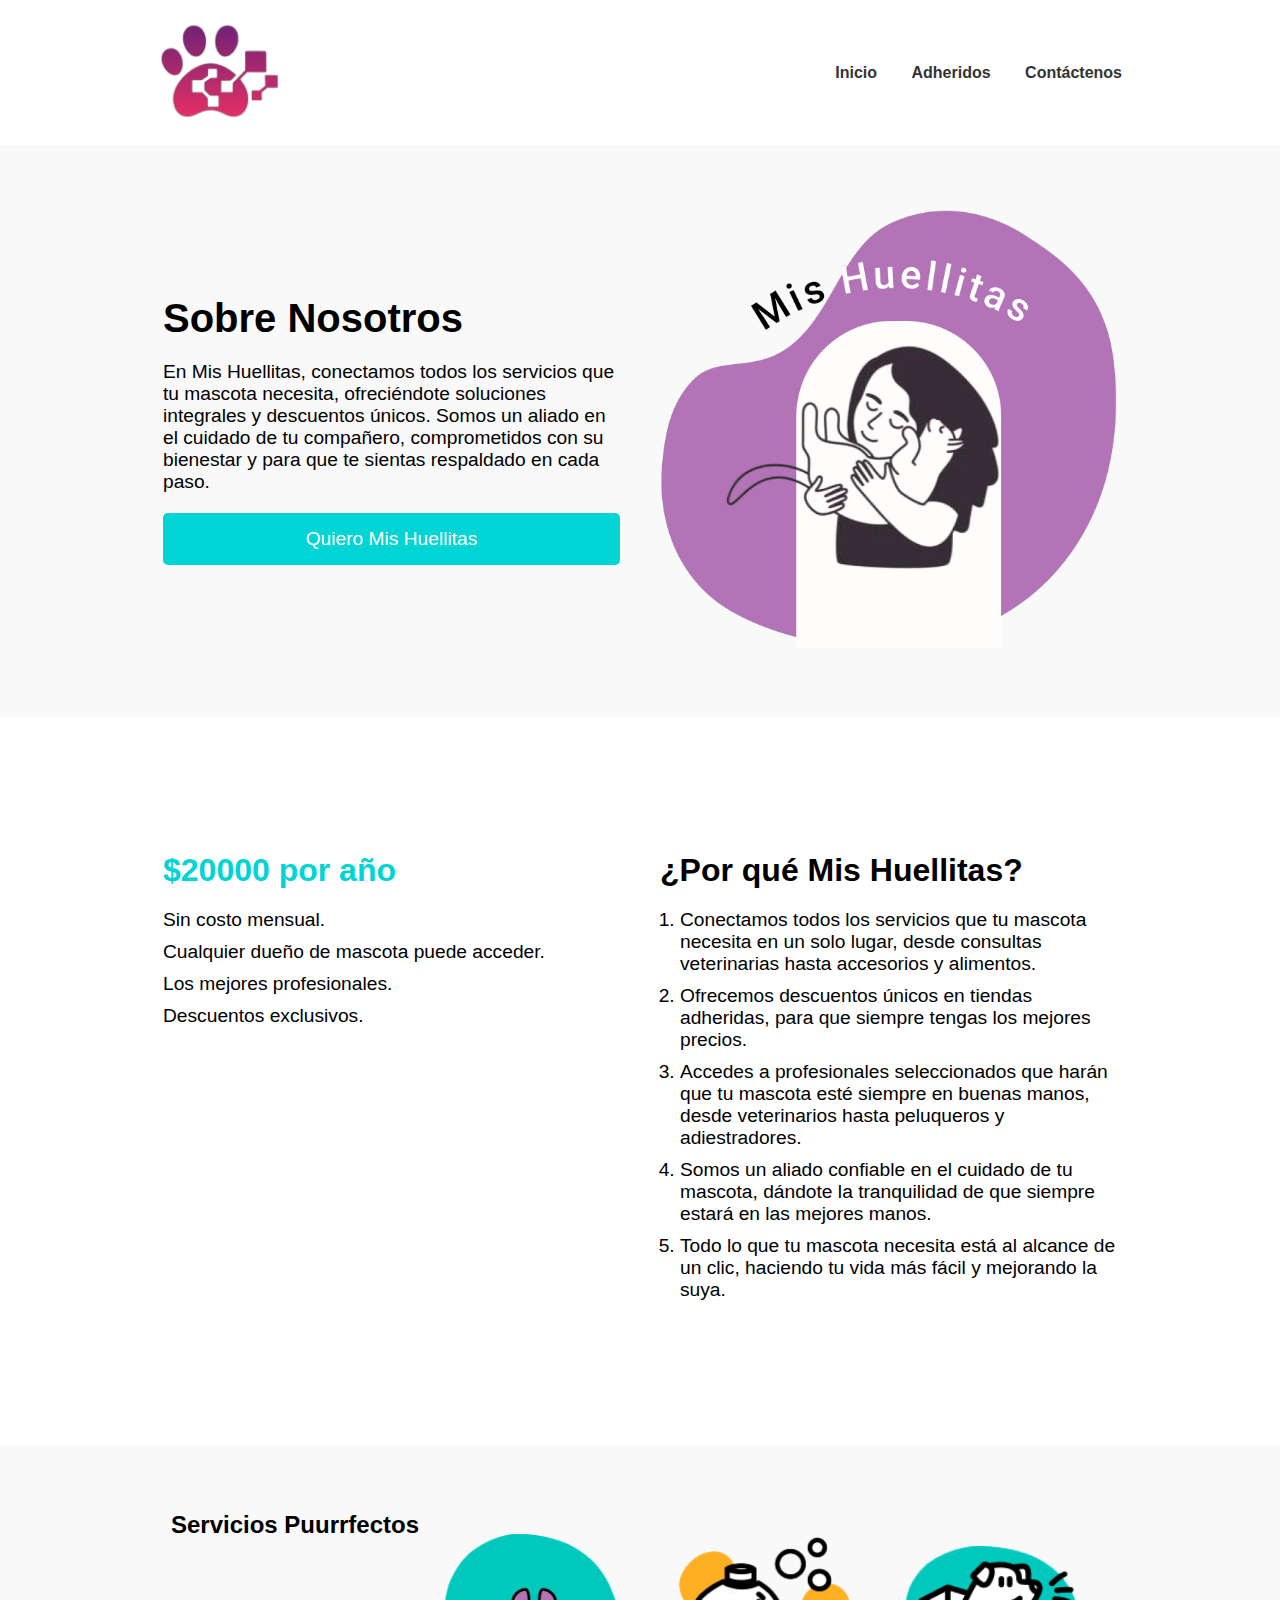
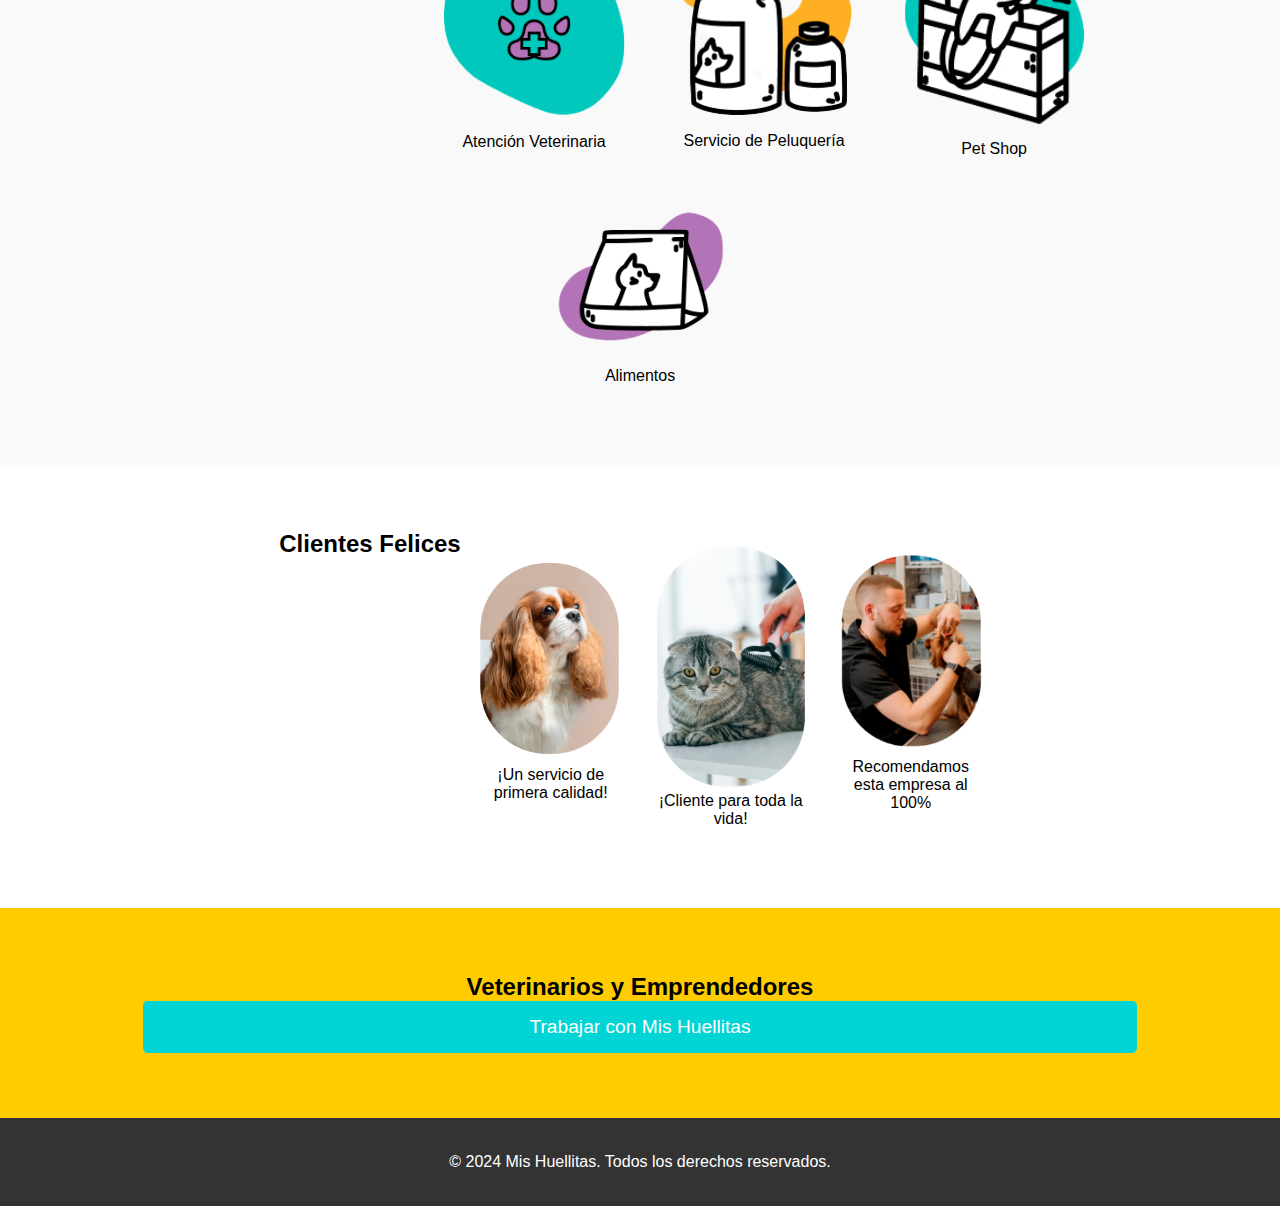
<file: index.html>
<!DOCTYPE html>
<html lang="es">
<head>
    <meta charset="UTF-8">
    <meta name="viewport" content="width=device-width, initial-scale=1.0">
    <title>Mis Huellitas</title>
    <link rel="stylesheet" href="styles.css">
</head>
<body>
    <!-- Header -->
    <header>
        <div class="container header-container">
            <div class="logo">
                <img src="img/logo.png" alt="Mis Huellitas">
            </div>
            <nav class="menu">
                <a href="index.html">Inicio</a>
                <a href="adheridos.html">Adheridos</a>
                <a href="inscripcion.html">Contáctenos</a>
            </nav>
        </div>
    </header>
    

    <!-- Sección Sobre Nosotros -->
    <section class="sobre-nosotros">
        <div class="container">
            <div class="column texto">
                <h2>Sobre Nosotros</h2>
                <p>En Mis Huellitas, conectamos todos los servicios que tu mascota necesita, ofreciéndote soluciones integrales y descuentos únicos. Somos un aliado en el cuidado de tu compañero, comprometidos con su bienestar y para que te sientas respaldado en cada paso.</p>
                <button class="cta" href="inscripcion.html">Quiero Mis Huellitas</button>
            </div>
            <div class="column imagen">
                <img src="img/mishuellitas.png" alt="Mis Huellitas">
            </div>
        </div>
    </section>

    <!-- Por qué elegirnos -->
    <section class="por-que-elegirnos">
        <div class="container">
            <div class="column texto">
                <div class="precio">
                    <h3>$20000 por año</h3>
                    <ul>
                        <li>Sin costo mensual.</li>
                        <li>Cualquier dueño de mascota puede acceder.</li>
                        <li>Los mejores profesionales.</li>
                        <li>Descuentos exclusivos.</li>
                    </ul>
                </div>
            </div>
            <div class="column lista">
                <h3>¿Por qué Mis Huellitas?</h3>
                <ol>
                    <li>Conectamos todos los servicios que tu mascota necesita en un solo lugar, desde consultas veterinarias hasta accesorios y alimentos.</li>
                    <li>Ofrecemos descuentos únicos en tiendas adheridas, para que siempre tengas los mejores precios.</li>
                    <li>Accedes a profesionales seleccionados que harán que tu mascota esté siempre en buenas manos, desde veterinarios hasta peluqueros y adiestradores.</li>
                    <li>Somos un aliado confiable en el cuidado de tu mascota, dándote la tranquilidad de que siempre estará en las mejores manos.</li>
                    <li>Todo lo que tu mascota necesita está al alcance de un clic, haciendo tu vida más fácil y mejorando la suya.</li>
                </ol>
            </div>
        </div>
    </section>

    <!-- Servicios -->
    <section class="servicios">
        <div class="container">
            <h2>Servicios Puurrfectos</h2>
            <div class="servicio">
                <img src="img/atencion.png" alt="Atención Veterinaria">
                <p>Atención Veterinaria</p>
            </div>
            <div class="servicio">
                <img src="img/servicios.png" alt="Servicio de Peluquería">
                <p>Servicio de Peluquería</p>
            </div>
            <div class="servicio">
                <img src="img/pets.png" alt="Pet Shop">
                <p>Pet Shop</p>
            </div>
            <div class="servicio">
                <img src="img/alimentos.png" alt="Alimentos">
                <p>Alimentos</p>
            </div>
        </div>
    </section>

    <!-- Clientes Felices -->
    <section class="clientes-felices">
        <div class="container">
            <h2>Clientes Felices</h2>
            <div class="cliente">
                <img src="img/cliente1.png" alt="Cliente feliz 1">
                <p>¡Un servicio de primera calidad!</p>
            </div>
            <div class="cliente">
                <img src="img/cliente2.png" alt="Cliente feliz 2">
                <p>¡Cliente para toda la vida!</p>
            </div>
            <div class="cliente">
                <img src="img/cliente3.png" alt="Cliente feliz 3">
                <p>Recomendamos esta empresa al 100%</p>
            </div>
        </div>
    </section>

    <!-- Veterinarios y Emprendedores -->
    <section class="veterinarios-emprendedores">
        <div class="container">
            <h2>Veterinarios y Emprendedores</h2>
            <button class="cta" href="inscripcion.html">Trabajar con Mis Huellitas</button>
        </div>
    </section>

    <!-- Footer -->
    <footer>
        <div class="container">
            <p>&copy; 2024 Mis Huellitas. Todos los derechos reservados.</p>
        </div>
    </footer>
</body>
</html>
</file>
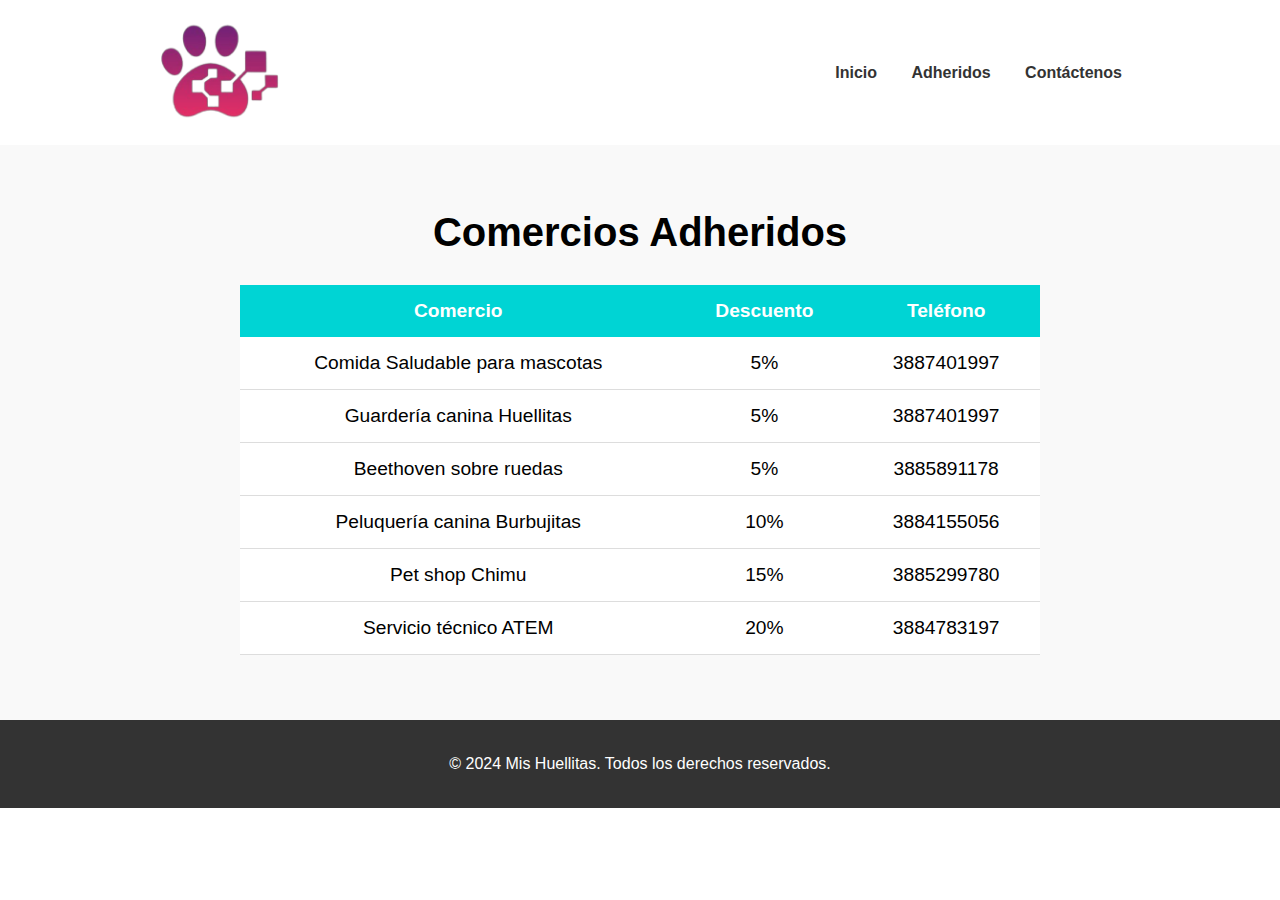
<file: adheridos.html>
<!DOCTYPE html>
<html lang="es">
<head>
    <meta charset="UTF-8">
    <meta name="viewport" content="width=device-width, initial-scale=1.0">
    <title>Adheridos - Mis Huellitas</title>
    <link rel="stylesheet" href="styles.css">
</head>
<body>
    <!-- Header -->
    <header>
        <div class="container header-container">
            <div class="logo">
                <img src="img/logo.png" alt="Mis Huellitas">
            </div>
            <nav class="menu">
                <a href="index.html">Inicio</a>
                <a href="adheridos.html">Adheridos</a>
                <a href="inscripcion.html">Contáctenos</a>
            </nav>
        </div>
    </header>

    <!-- Sección Adheridos -->
    <section class="adheridos">
        <div class="container">
            <h2>Comercios Adheridos</h2>
            <table>
                <thead>
                    <tr>
                        <th>Comercio</th>
                        <th>Descuento</th>
                        <th>Teléfono</th>
                    </tr>
                </thead>
                <tbody>
                    <tr>
                        <td>Comida Saludable para mascotas</td>
                        <td>5%</td>
                        <td>3887401997</td>
                    </tr>
                    <tr>
                        <td>Guardería canina Huellitas</td>
                        <td>5%</td>
                        <td>3887401997</td>
                    </tr>
                    <tr>
                        <td>Beethoven sobre ruedas</td>
                        <td>5%</td>
                        <td>3885891178</td>
                    </tr>
                    <tr>
                        <td>Peluquería canina Burbujitas</td>
                        <td>10%</td>
                        <td>3884155056</td>
                    </tr>
                    <tr>
                        <td>Pet shop Chimu</td>
                        <td>15%</td>
                        <td>3885299780</td>
                    </tr>
                    <tr>
                        <td>Servicio técnico ATEM</td>
                        <td>20%</td>
                        <td>3884783197</td>
                    </tr>
                </tbody>
            </table>
        </div>
    </section>

    <footer>
        <div class="container">
            <p>&copy; 2024 Mis Huellitas. Todos los derechos reservados.</p>
        </div>
    </footer>
</body>
</html>
</file>
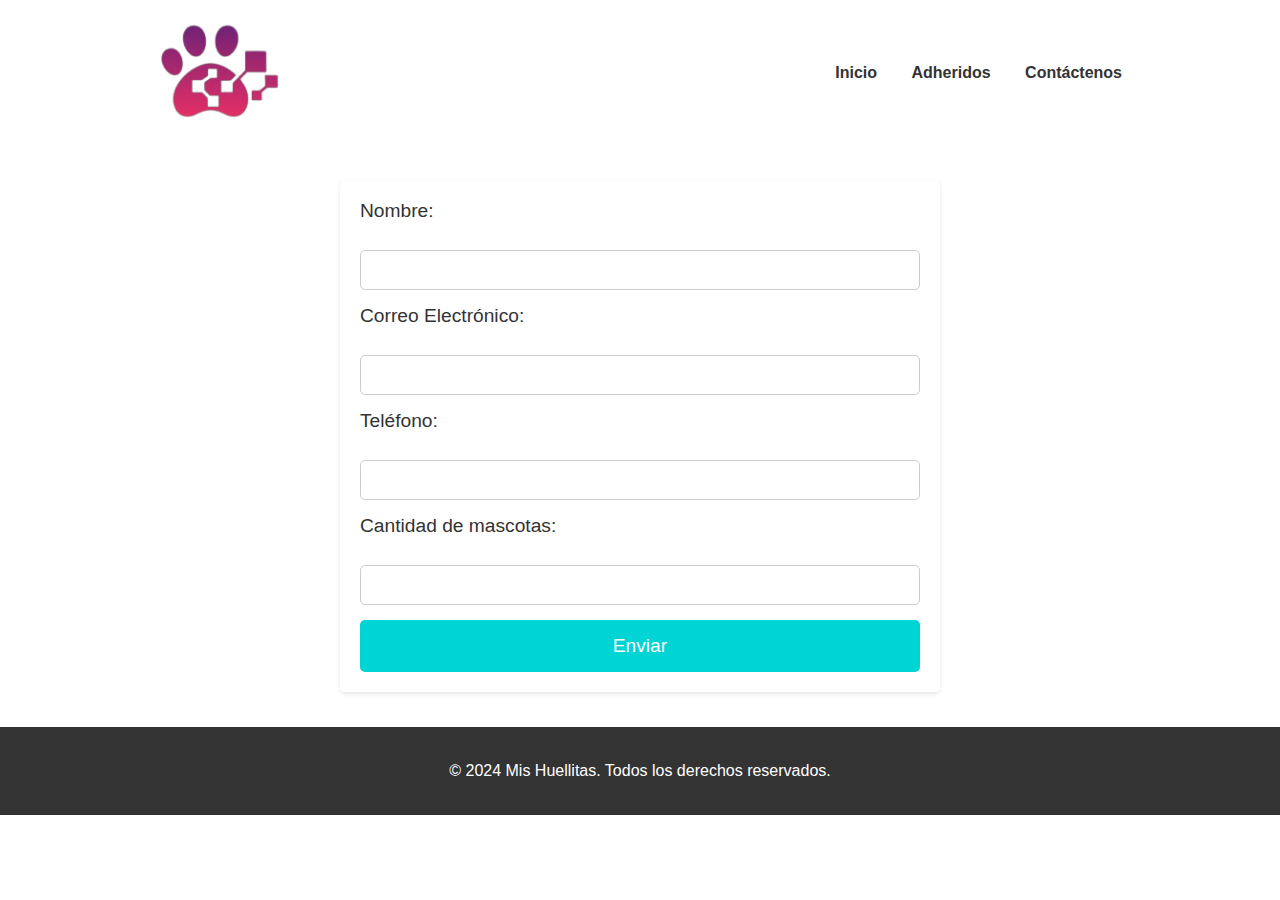
<file: inscripcion.html>
<!DOCTYPE html>
<html lang="es">
<head>
    <meta charset="UTF-8">
    <meta name="viewport" content="width=device-width, initial-scale=1.0">
    <title>Mis Huellitas</title>
    <link rel="stylesheet" href="styles.css">
</head>
<body>
    <!-- Header -->
    <header>
        <div class="container header-container">
            <div class="logo">
                <img src="img/logo.png" alt="Mis Huellitas">
            </div>
            <nav class="menu">
                <a href="index.html">Inicio</a>
                <a href="adheridos.html">Adheridos</a>
                <a href="inscripcion.html">Contáctenos</a>
            </nav>
        </div>
    </header>

    
    <div class="container">
        <form id="contactForm" class="column">
          <label for="nombre">Nombre:</label><br>
          <input type="text" id="nombre" name="nombre" class="input-field"><br>
          
          <label for="email">Correo Electrónico:</label><br>
          <input type="email" id="email" name="email" class="input-field"><br>
          
          <label for="telefono">Teléfono:</label><br>
          <input type="number" id="telefono" name="telefono" class="input-field"><br>
      
          <label for="mascotas">Cantidad de mascotas:</label><br>
          <input type="number" id="mascotas" name="mascotas" class="input-field"><br>
          
          <button type="submit" class="cta">Enviar</button>
        </form>
      </div>
      <script>
        const scriptURL = 'https://script.google.com/macros/s/AKfycbxEDayLUtsCaiL8nOmjiLUh17PVc0ztbyrDY9o2wqUcBu_6jYGzNb43b1qTTtD1Kt6Z/exec';
        
        document.getElementById('contactForm').addEventListener('submit', e => {
          e.preventDefault();
          
          const formData = new FormData(document.getElementById('contactForm'));
          
          fetch(scriptURL, { method: 'POST', body: formData })
            .then(response => alert('Formulario enviado exitosamente!'))
            .catch(error => console.error('Error al enviar el formulario!', error));
        });
      </script>
      <footer>
        <div class="container">
            <p>&copy; 2024 Mis Huellitas. Todos los derechos reservados.</p>
        </div>
    </footer>


</body>
</html>
</file>
<file: styles.css>
* {
    margin: 0;
    padding: 0;
    box-sizing: border-box;
}

body {
    font-family: Arial, sans-serif;
}

.container {
    width: 80%;
    margin: 0 auto;
    padding: 15px;
}


header {
    background-color: white;
    padding: 2px 0;
}

.header-container {
    display: flex;
    justify-content: space-between; 
    align-items: center;
    flex-wrap: wrap; 
}

.logo img {
    max-width: 150px; 
}

.menu a {
    margin: 0 15px;
    text-decoration: none;
    color: #333;
    font-weight: bold;
}

@media (max-width: 768px) {
    .menu {
        display: flex;
        flex-direction: column; 
        align-items: center;
    }
    .menu a {
        margin: 10px 0; 
    }
}

.sobre-nosotros {
    padding: 30px 0;
    background-color: #f9f9f9;
}

.sobre-nosotros .container {
    display: flex;
    flex-wrap: wrap; 
    justify-content: space-between;
    align-items: center;
}

.column {
    flex: 1;
    padding: 20px;
}

.texto h2 {
    font-size: 2.5rem;
    margin-bottom: 20px;
}

.texto p {
    font-size: 1.2rem;
    margin-bottom: 20px;
}

.cta {
    background-color: #00d4d4;
    color: white;
    padding: 10px 20px;
    border: none;
    border-radius: 5px;
    cursor: pointer;
    font-size: 1rem;
}

.imagen img {
    max-width: 100%;
    height: auto;
}

@media (max-width: 768px) {
    .sobre-nosotros .container {
        flex-direction: column;
        text-align: center;
    }
    
    .imagen img {
        margin-top: 20px;
    }
}


.por-que-elegirnos {
    padding: 100px 0;
    background-color: #fff; 
}

.por-que-elegirnos .container {
    display: flex;
    flex-wrap: wrap; 
    justify-content: space-between;
    align-items: flex-start;
}

.texto .precio h3 {
    font-size: 2rem;
    color: #00d4d4;
    margin-bottom: 20px;
}

.texto .precio ul {
    list-style: none;
    padding: 0;
    font-size: 1.2rem;
}

.texto .precio ul li {
    margin-bottom: 10px;
}

.lista h3 {
    font-size: 2rem;
    margin-bottom: 20px;
}

.lista ol {
    padding-left: 20px;
    font-size: 1.2rem;
}

.lista ol li {
    margin-bottom: 10px;
}

@media (max-width: 768px) {
    .por-que-elegirnos .container {
        flex-direction: column;
        text-align: center;
    }

    .column {
        margin-bottom: 20px;
    }
}



.servicios .container {
    display: flex;
    flex-wrap: wrap; 
    justify-content: center; 
}

.servicio {
    flex: 1 1 45%; 
    max-width: 200px;
    margin: 15px;
    text-align: center; 
}

.servicio img {
    width: 100%; 
    height: auto; 
}

@media (max-width: 768px) {
    .servicio {
        flex: 1 1 100%; 
        max-width: none;
    }
}

.servicios {
    background-color: #f9f9f9;
    padding: 50px 0;
}

.servicios h2 {
    text-align: center;
    margin-bottom: 40px;
}

.servicios .servicio {
    display: inline-block;
    width: 20%;
    text-align: center;
}

.imagen img, .servicio img, .cliente img {
    width: 100%;
    height: auto;
    object-fit: cover; 
}

@media (max-width: 768px) {
    .servicio {
        width: 45%; 
        margin: 0 auto 20px;
    }

    .cliente {
        width: 90%; 
    }
}




.clientes-felices .container {
    display: flex;
    flex-wrap: wrap;
    justify-content: center; 
}

.cliente {
    flex: 1 1 30%;
    max-width: 150px; 
    margin: 15px; 
    text-align: center; 
}

.cliente img {
    width: 100%; 
    height: auto; 
}

@media (max-width: 768px) {
    .cliente {
        flex: 1 1 100%; 
        max-width: none;
    }
}
.clientes-felices {
    padding: 50px 0;
    text-align: center;
}

.cliente {
    display: inline-block;
    margin: 15px;
}

.clientes-felices h2 {
    text-align: center;
    margin-bottom: 40px;
}

.clientes-felices .cliente {
    display: inline-block;
    width: 25%;
    text-align: center;
}

.veterinarios-emprendedores {
    background-color: #ffcc00;
    padding: 50px 0;
    text-align: center;
}

footer {
    background-color: #333;
    color: white;
    text-align: center;
    padding: 20px 0;
}


form {
    background-color: #fff;
    padding: 20px;
    border-radius: 5px;
    box-shadow: 0 2px 4px rgba(0, 0, 0, 0.1);
    max-width: 600px;
    margin: 20px auto; 
}

form label {
    font-size: 1.2rem;
    color: #333;
    margin-bottom: 10px;
    display: block;
}

.input-field {
    width: 100%;
    padding: 10px;
    margin-bottom: 15px;
    border: 1px solid #ccc;
    border-radius: 5px;
    font-size: 1rem;
}

input:focus {
    border-color: #00d4d4;
    outline: none;
}

.cta {
    display: block;
    width: 100%;
    padding: 15px;
    background-color: #00d4d4;
    color: white;
    text-align: center;
    border: none;
    border-radius: 5px;
    font-size: 1.2rem;
    cursor: pointer;
}

.cta:hover {
    background-color: #00a0a0;
}

@media (max-width: 768px) {
    form {
        width: 90%; 
    }
}


.adheridos {
    padding: 50px 0;
    background-color: #f9f9f9;
    text-align: center;
}

.adheridos h2 {
    font-size: 2.5rem;
    margin-bottom: 30px;
}

table {
    width: 100%;
    max-width: 800px;
    margin: 0 auto;
    border-collapse: collapse;
    font-size: 1.2rem;
    overflow-x: auto; 
}

thead {
    background-color: #00d4d4;
    color: white;
}

thead th {
    padding: 15px;
}

tbody tr {
    background-color: #fff;
    border-bottom: 1px solid #ddd;
}

tbody tr:hover {
    background-color: #f1f1f1;
}

td {
    padding: 15px;
    text-align: center;
}

tfoot {
    background-color: #f9f9f9;
}

@media (max-width: 768px) {
    table {
        font-size: 1rem;
        display: block;
        overflow-x: auto; 
    }
}
</file>
